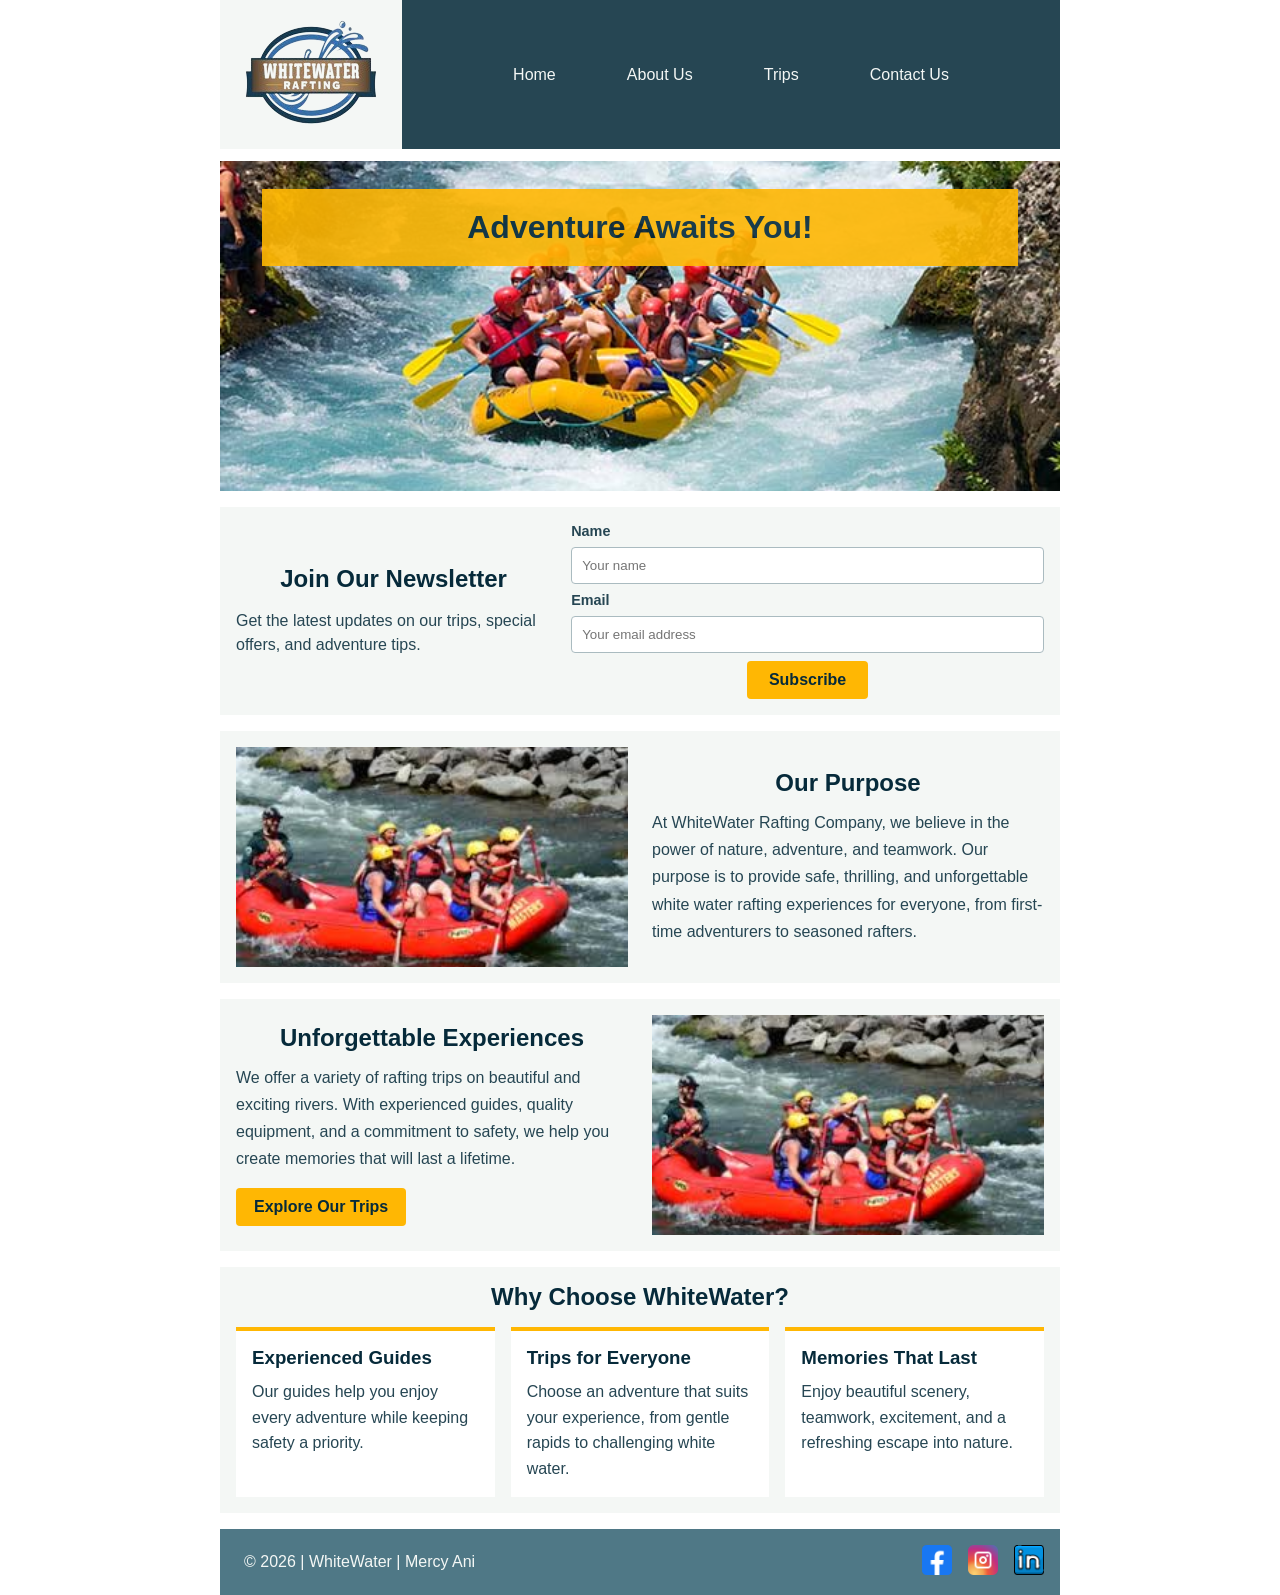
<file: wwr/index.html>
<!DOCTYPE html>
<html lang="en">

<head>
    <meta charset="UTF-8">
    <meta name="viewport" content="width=device-width, initial-scale=1.0">
    <title>Home | WhiteWater Rafting Company</title>
    <meta name="description"
      content="Discover exciting white water rafting adventures with WhiteWater Rafting Company. Explore our trips and sign up for updates.">
    <meta name="author" content="Mercy Ani">
    <link rel="stylesheet" href="styles/rafting.css">
</head>

<body>
    <header>
        <img src="images/logo.png" alt="WhiteWater Rafting logo">
        <nav>
            <ul class="flex">
                <li><a href="index.html">Home</a></li>
                <li><a href="about.html">About Us</a></li>
                <li><a href="trips.html">Trips</a></li>
                <li><a href="contact.html">Contact Us</a></li>
            </ul>
        </nav>
    </header>

    <main class="home-main">
        <section class="home-hero">
            <img src="images/hero-image.jpg" alt="Adventurers enjoying a white water rafting trip">
            <h1>Adventure Awaits You!</h1>
        </section>

        <section class="newsletter">
            <div class="newsletter-text">
                <h2>Join Our Newsletter</h2>
                <p>Get the latest updates on our trips, special offers, and adventure tips.</p>
            </div>

            <form class="newsletter-form" action="#" method="post">
                <label for="newsletter-name">Name</label>
                <input type="text" id="newsletter-name" name="name" placeholder="Your name"
                  required>

                <label for="newsletter-email">Email</label>
                <input type="email" id="newsletter-email" name="email"
                  placeholder="Your email address" required>

                <button type="submit">Subscribe</button>
            </form>
        </section>

        <section class="home-intro">
            <div class="intro-image">
                <img src="images/colorado.jpg" alt="A rafting team navigating the river">
            </div>

            <div class="intro-content">
                <h2>Our Purpose</h2>
                <p>
                    At WhiteWater Rafting Company, we believe in the power of
                    nature, adventure, and teamwork. Our purpose is to provide
                    safe, thrilling, and unforgettable white water rafting
                    experiences for everyone, from first-time adventurers to
                    seasoned rafters.
                </p>
            </div>
        </section>

        <section class="home-experiences">
            <div class="experience-content">
                <h2>Unforgettable Experiences</h2>
                <p>
                    We offer a variety of rafting trips on beautiful and
                    exciting rivers. With experienced guides, quality
                    equipment, and a commitment to safety, we help you create
                    memories that will last a lifetime.
                </p>
                <a class="cta-button" href="trips.html">Explore Our Trips</a>
            </div>

            <div class="experience-image">
                <img src="images/colorado.jpg" alt="Rafters enjoying an exciting river adventure">
            </div>
        </section>

        <section class="home-why">
            <h2>Why Choose WhiteWater?</h2>

            <div class="why-grid">
                <article>
                    <h3>Experienced Guides</h3>
                    <p>
                        Our guides help you enjoy every adventure while
                        keeping safety a priority.
                    </p>
                </article>

                <article>
                    <h3>Trips for Everyone</h3>
                    <p>
                        Choose an adventure that suits your experience,
                        from gentle rapids to challenging white water.
                    </p>
                </article>

                <article>
                    <h3>Memories That Last</h3>
                    <p>
                        Enjoy beautiful scenery, teamwork, excitement, and
                        a refreshing escape into nature.
                    </p>
                </article>
            </div>
        </section>
    </main>

    <footer>
        <p>&copy; 2026 | WhiteWater | Mercy Ani </p>
        <nav class="socialmedia">
            <a href="https://facebook.com"><img src="images/facebook.png" alt="Facebook"></a>
            <a href="https://instagram.com"><img src="images/instagram.png" alt="Instagram"></a>
            <a href="https://Linkedin.com"><img src="images/linkedin.png" alt="Linkedin"></a>
        </nav>
    </footer>
</body>

</html>
</file>
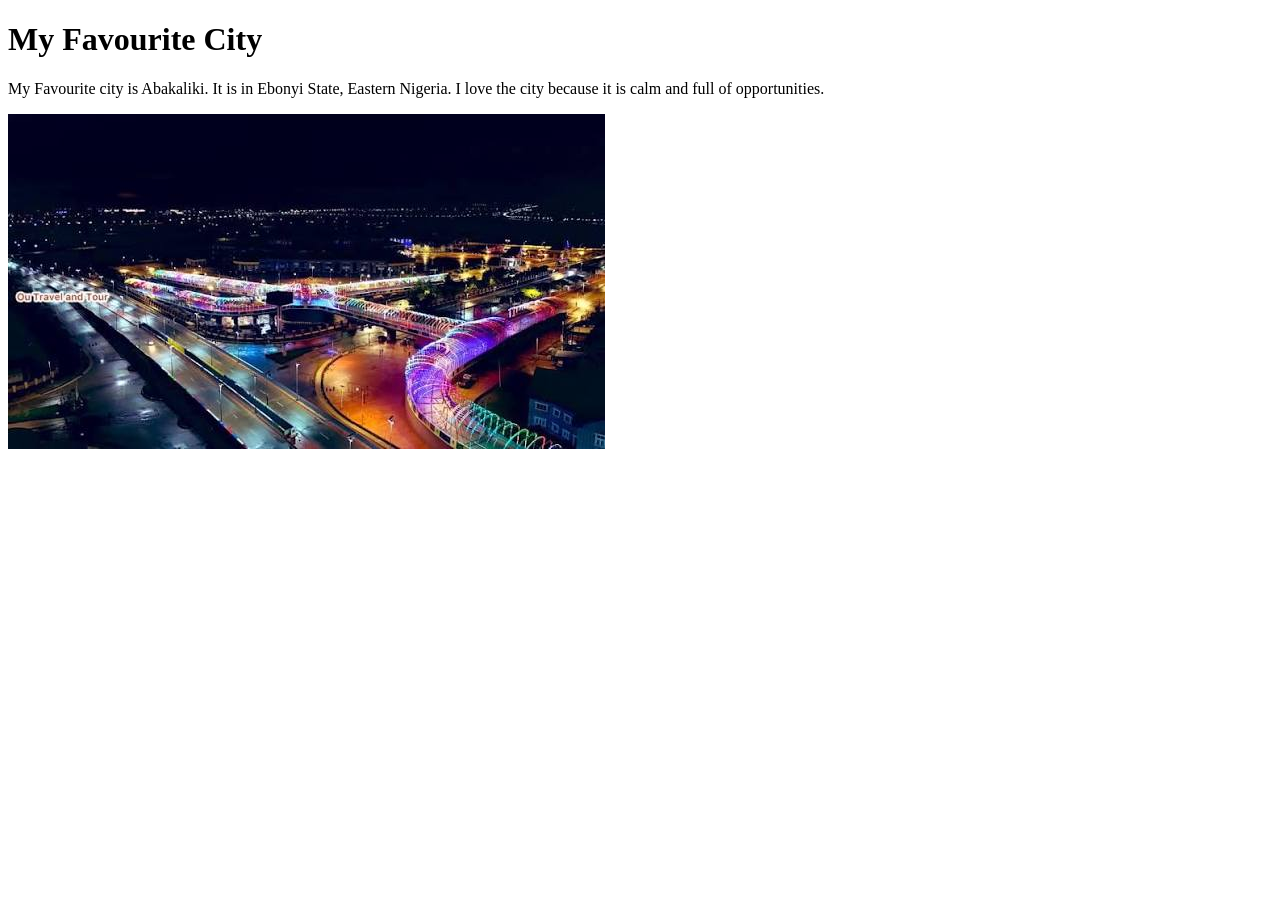
<file: week01/favourite-city.html>
<!DOCTYPE html>
<html lang="en">

<head>
    <meta charset="UTF-8">
    <meta name="viewport" content="width=device-width, initial-scale=1.0">
    <title>Favourite City</title>
</head>

<body>

</body>
<h1>My Favourite City</h1>
<p>My Favourite city is Abakaliki. It is in Ebonyi State, Eastern Nigeria.
    I love the city because it is calm and full of opportunities.</p>
<img src="images/Abakaliki-city.jpg" alt="Abakaliki look at night">

</html>
</file>
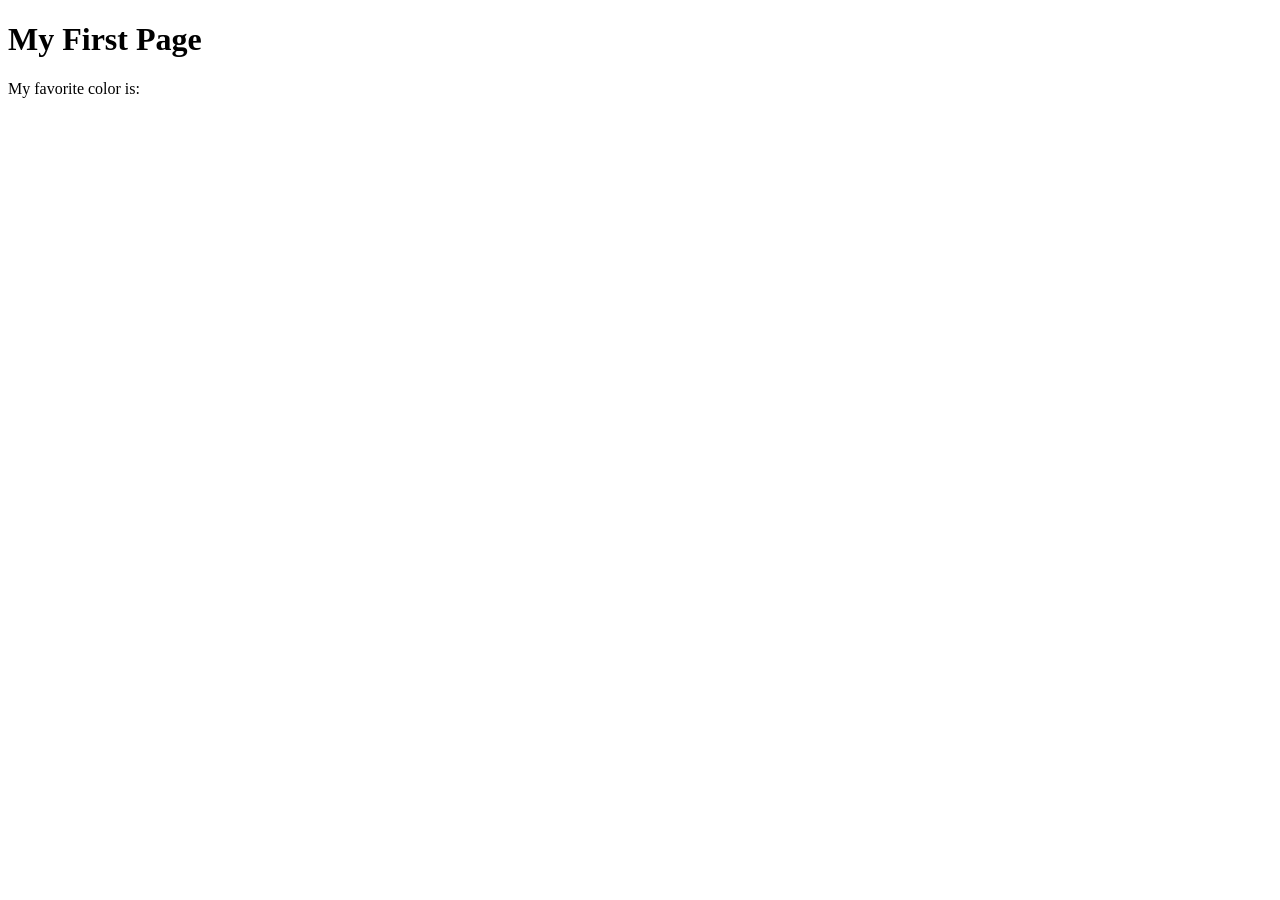
<file: week01/first-page.html>
<!DOCTYPE html>
<html lang="en">
<head>
    <meta charset="UTF-8">
    <meta name="viewport" content="width=device-width, initial-scale=1.0">
    <title>My First Page</title>
</head>
<body>
    <h1>My First Page</h1>
    <p>My favorite color is: </p>
</body>
</html>
</file>
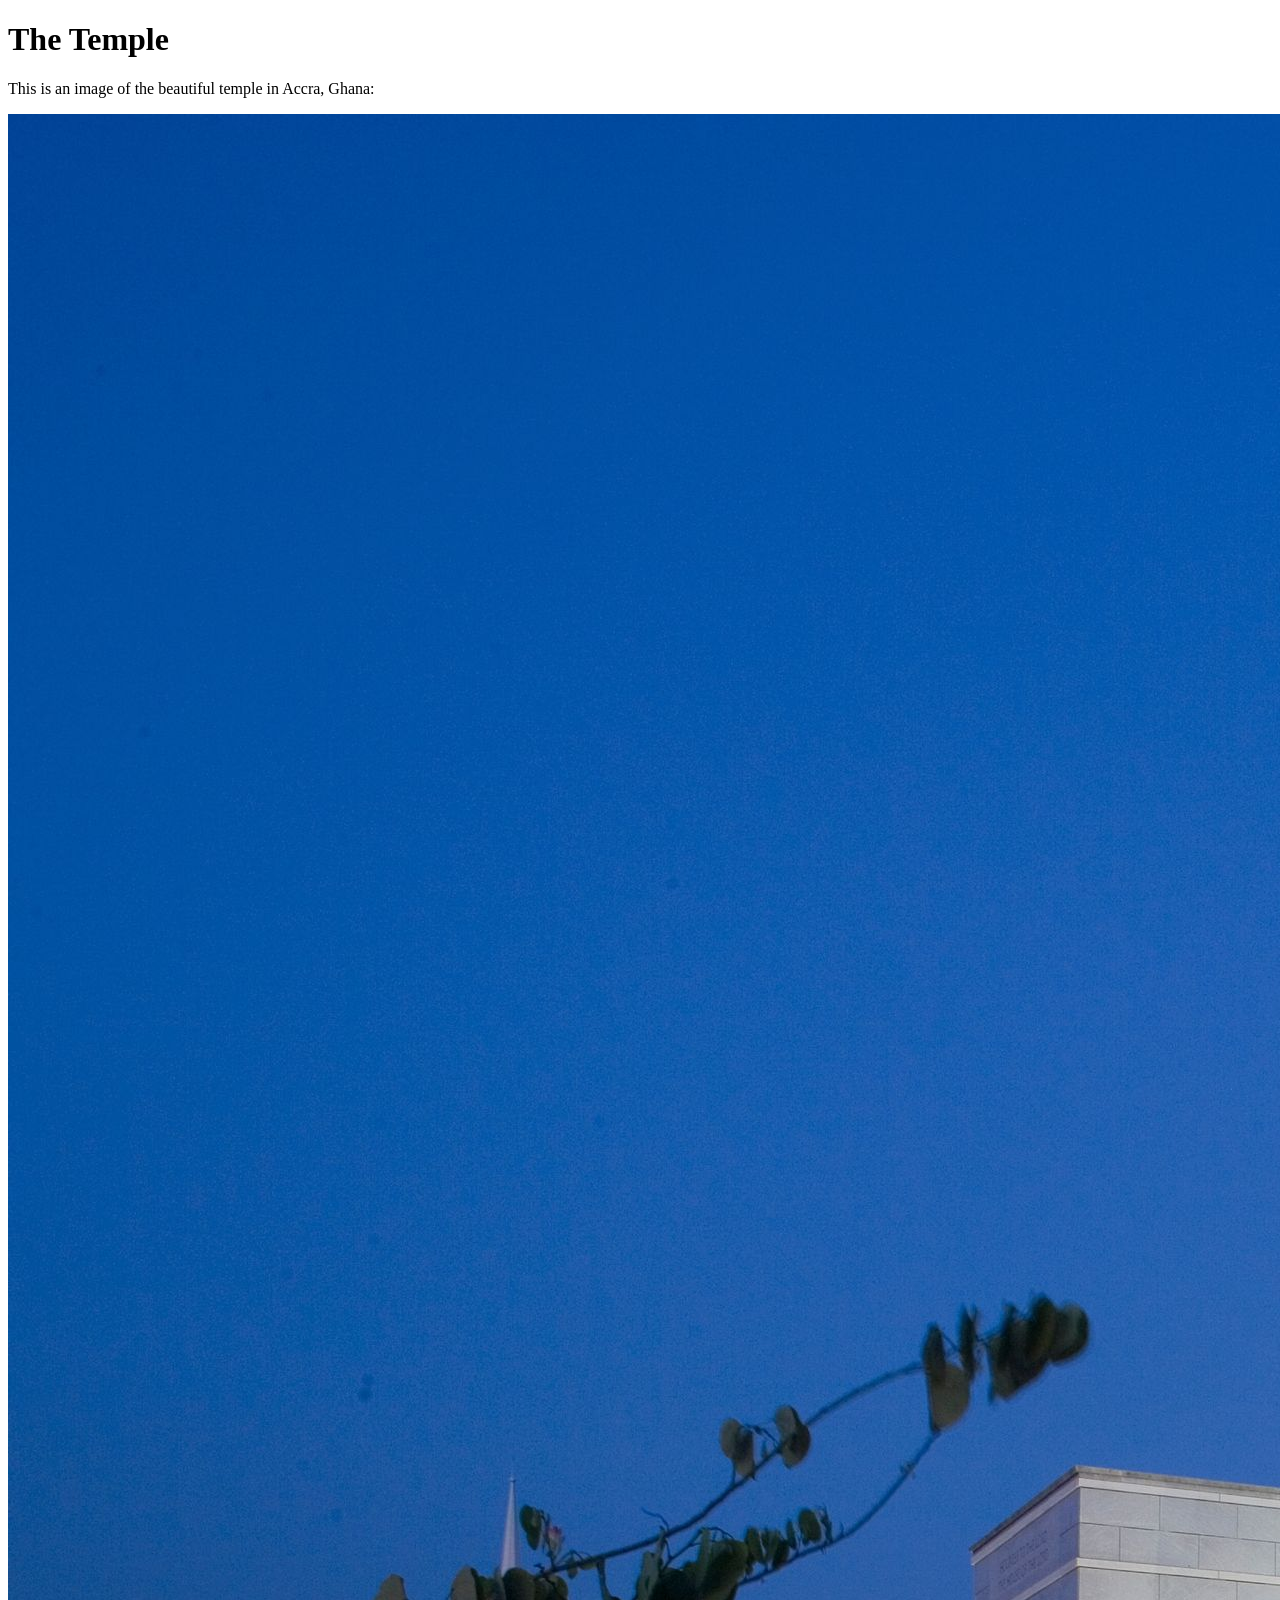
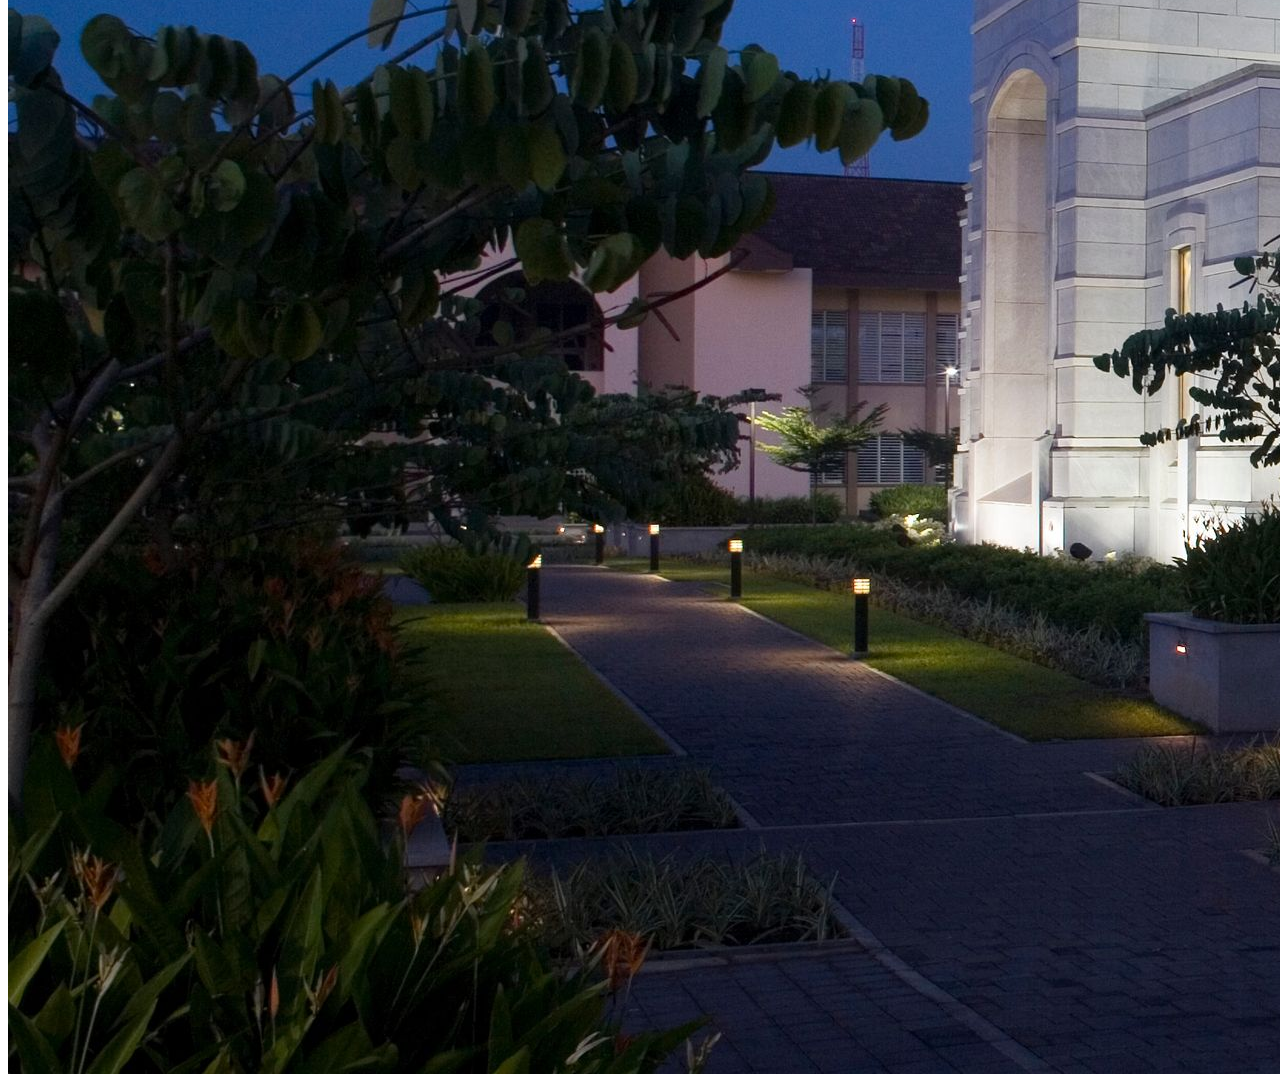
<file: week01/images.html>
<!DOCTYPE html>
<html lang="en">
<head>
    <meta charset="UTF-8">
    <meta name="viewport" content="width=device-width, initial-scale=1.0">
    <title>Temple Image</title>
</head>
<body>
    <h1>The Temple</h1>
    <p>This is an image of the beautiful temple in Accra, Ghana:</p>
    <img src="images/temple-large.jpeg" alt="The Accra Ghana Temple">
    
</body>
</html>
</file>
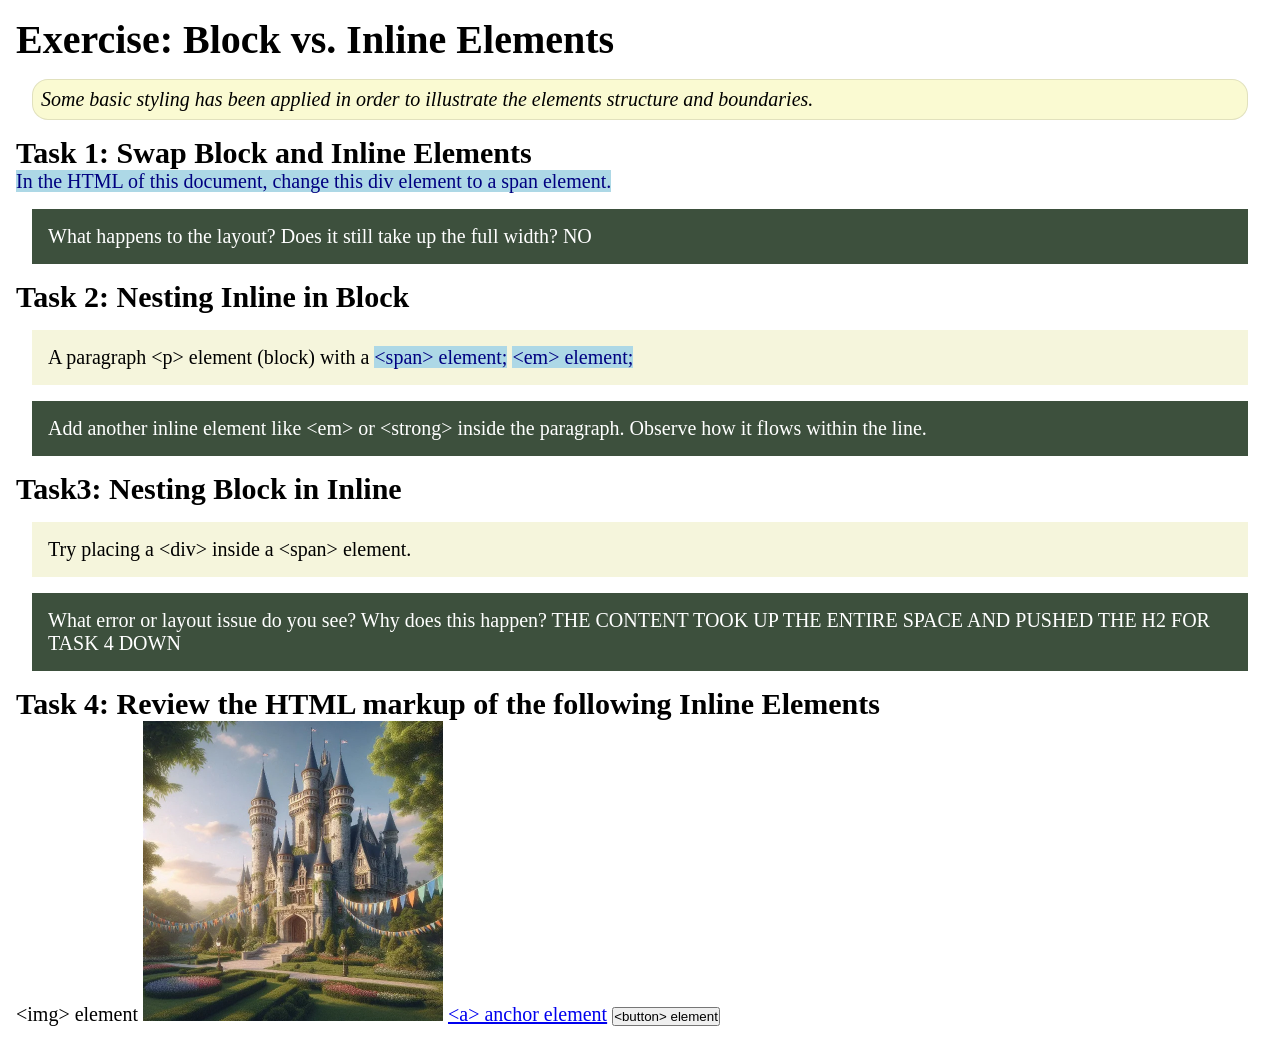
<file: week02/block-vs-inline.html>
<!DOCTYPE html>
<html lang="en">

<head>
    <meta charset="UTF-8">
    <meta name="viewport" content="width=device-width, initial-scale=1.0">
    <title>Exercise: Block vs. Inline Elements</title>
    <link rel="stylesheet" href="styles/block-vs-inline.css">
</head>

<body>
    <main>
        <h1>Exercise: Block vs. Inline Elements</h1>
        <p class="note">Some basic styling has been applied in order to illustrate the elements
            structure and
            boundaries.</p>

        <h2>Task 1: Swap Block and Inline Elements</h2>
        <span>In the HTML of this document, change this div element to a span element.</span>

        <p class="question">What happens to the layout? Does it still take up the full width? NO</p>

        <h2>Task 2: Nesting Inline in Block</h2>
        <p>A paragraph &lt;p&gt; element (block) with a <span>&lt;span&gt; element;</span>
            <span>&lt;em&gt; element;</span>
        </p>
        <p class="question">Add another inline element like &lt;em&gt; or &lt;strong&gt; inside the
            paragraph. Observe
            how it flows within the line.</p>

        <h2>Task3: Nesting Block in Inline</h2>
        <div>Try placing a &lt;div&gt; inside a &lt;span&gt; element.</div>
        <p class="question">What error or layout issue do you see? Why does this happen? THE CONTENT
            TOOK UP THE ENTIRE
            SPACE AND PUSHED THE H2 FOR TASK 4 DOWN</p>


        <h2>Task 4: Review the HTML markup of the following Inline Elements</h2>
        &lt;img&gt; element
        <img src="images/castle.webp" alt="placeholder image (images are inline)" width="300"
          height="300">
        <a href="https://churchofjesuschrist.org">&lt;a&gt; anchor element</a>
        <button type="button">&lt;button&gt; element</button>
    </main>
</body>

</html>
</file>
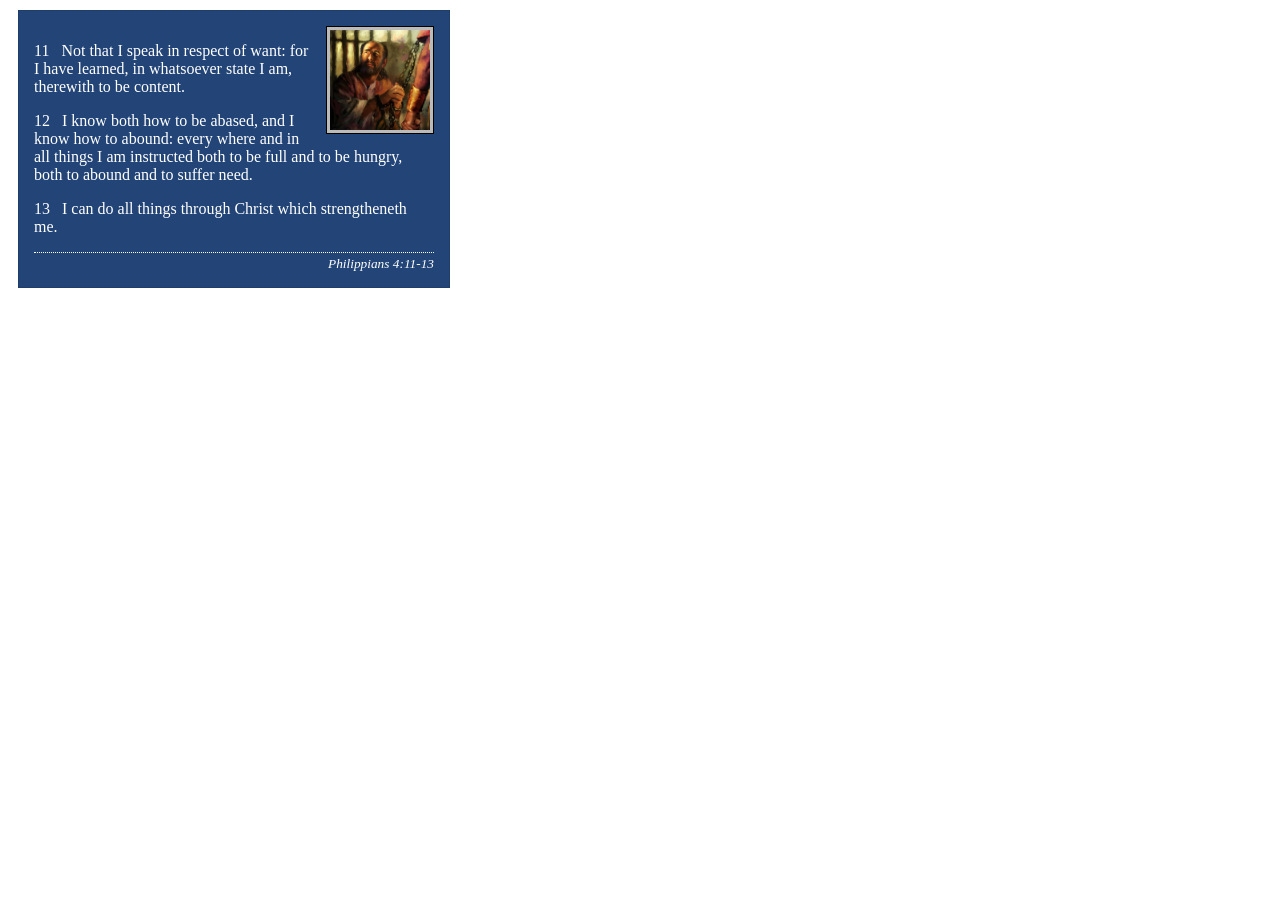
<file: week02/box-model-solution.html>
<!DOCTYPE html>
<html lang="en">
<head>
    <meta charset="UTF-8">
    <meta name="viewport" content="width=device-width, initial-scale=1.0">
    <title>Box Model Activity</title>
    <link rel="stylesheet" href="styles/box-model-solution.css">
</head>
<body>
    <main>
        <div class="callout">
            <img src="images/apostle-paul-imprisoned.webp" alt="Paul the Apostle - Imprisoned in Rome" width="200" height="200">
            <blockquote>
                <p>11 &nbsp; Not that I speak in respect of want: for I have learned, in whatsoever state I am, therewith to be content.</p>
                <p>12 &nbsp; I know both how to be abased, and I know how to abound: every where and in all things I am instructed both to be full and to be hungry, both to abound and to suffer need.</p>
                <p>13 &nbsp; I can do all things through Christ which strengtheneth me.</p>
            </blockquote>
            <cite>Philippians 4:11-13</cite>
        </div>
    </main>
</body>
</html>
</file>
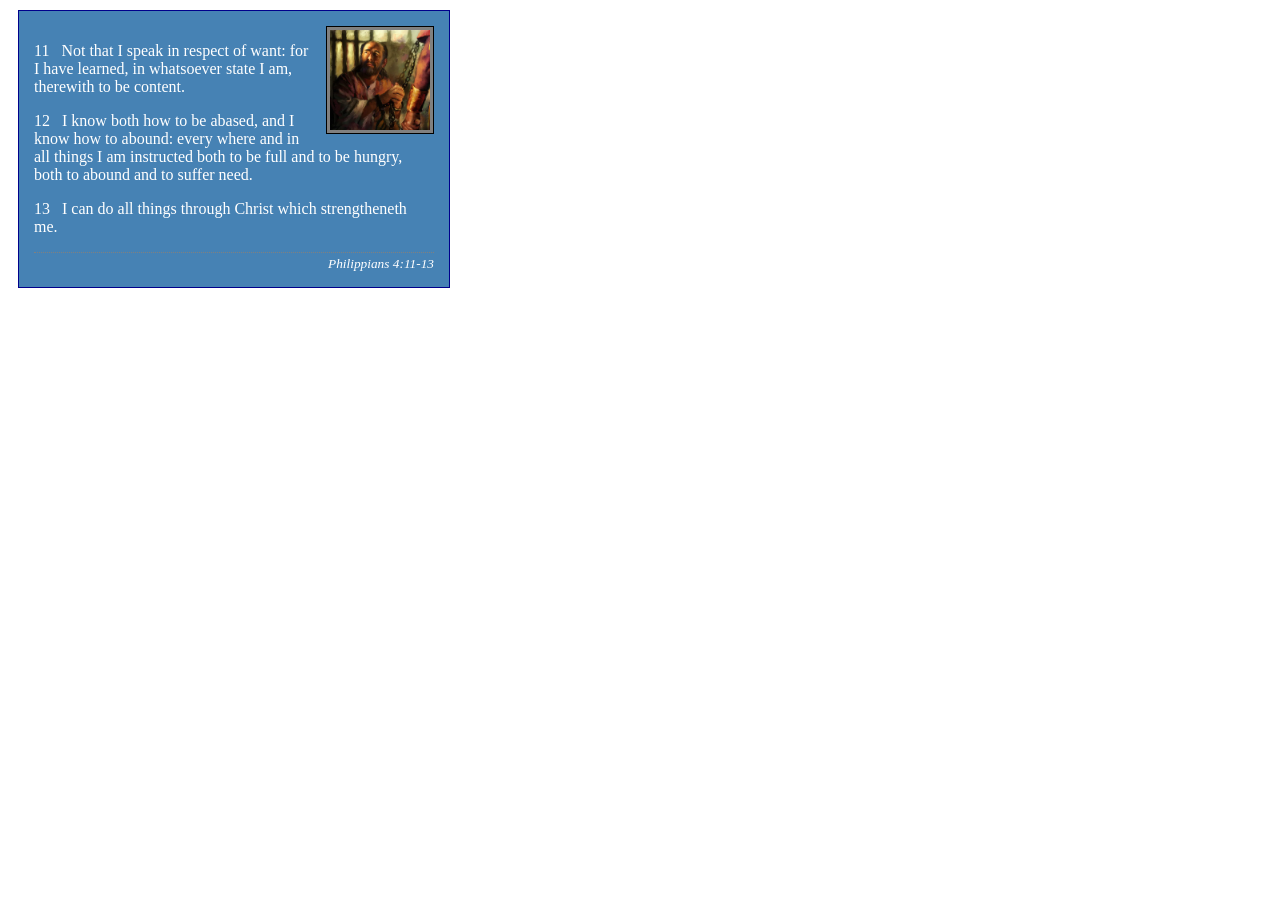
<file: week02/box-model.html>
<!DOCTYPE html>
<html lang="en">

<head>
    <meta charset="UTF-8">
    <meta name="viewport" content="width=device-width, initial-scale=1.0">
    <title>Box Model Activity</title>
    <link rel="stylesheet" href="styles/box-model.css">
</head>

<body>
    <main>
        <div class="callout">
            <img src="images/apostle-paul-imprisoned.webp"
              alt="Paul the Apostle - Imprisoned in Rome" width="200" height="200">
            <blockquote>
                <p>11 &nbsp; Not that I speak in respect of want: for I have learned, in whatsoever
                    state I am, therewith to be content.</p>
                <p>12 &nbsp; I know both how to be abased, and I know how to abound: every where and
                    in all things I am instructed both to be full and to be hungry, both to abound
                    and to suffer need.</p>
                <p>13 &nbsp; I can do all things through Christ which strengtheneth me.</p>
            </blockquote>
            <cite>Philippians 4:11-13</cite>
        </div>
    </main>
</body>

</html>
</file>
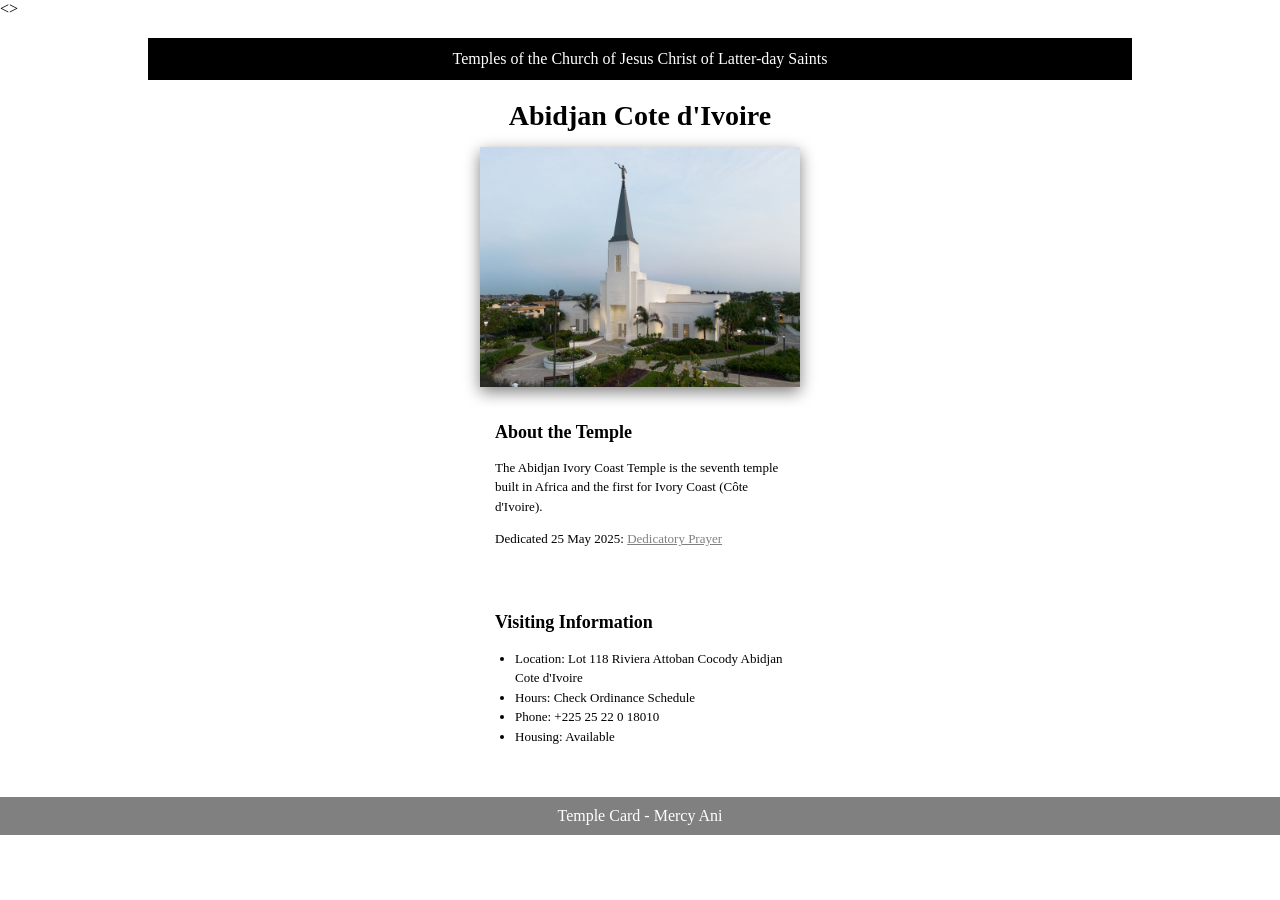
<file: week02/temple.html>
<!DOCTYPE html>
<html lang="en">

<>
    <meta charset="UTF-8">
    <meta name="viewport" content="width=device-width, initial-scale=1.0">
    <title>Temple Card - Abidjan Cote d'Ivoire</title>
    <link rel="stylesheet" href="styles/temple.css">

    <body>
        <header>
            <p>Temples of the Church of Jesus Christ of Latter-day Saints</p>
        </header>
        <main>
            <h1>Abidjan Cote d'Ivoire</h1>
            <picture>
                <img src="images/abidjan-ivory-coast.jpeg" alt="Abidjan Cote d'Ivoire Temple">
            </picture>
            <section>
                <h2>About the Temple</h2>
                <p>The Abidjan Ivory Coast Temple is the seventh temple built in Africa and the
                    first
                    for Ivory Coast (Côte
                    d'Ivoire).</p>
                <p>Dedicated 25 May 2025: <a
                      href="https://www.churchofjesuschrist.org/temples/dedicatory-prayer/abidjan-ivory-coast-temple/2025-05-25?lang=eng"
                      target="_blank" rel="noopener noreferrer">Dedicatory Prayer</a></p>
            </section>
            <section>
                <h2>Visiting Information</h2>
                <ul>
                    <li>Location: Lot 118 Riviera Attoban Cocody Abidjan Cote d'Ivoire</li>
                    <li>Hours: Check Ordinance Schedule</li>
                    <li>Phone: +225 25 22 0 18010</li>
                    <li>Housing: Available</li>
                </ul>
            </section>
        </main>
        <footer>
            <p>Temple Card - Mercy Ani</p>
        </footer>
    </body>

</html>
</file>
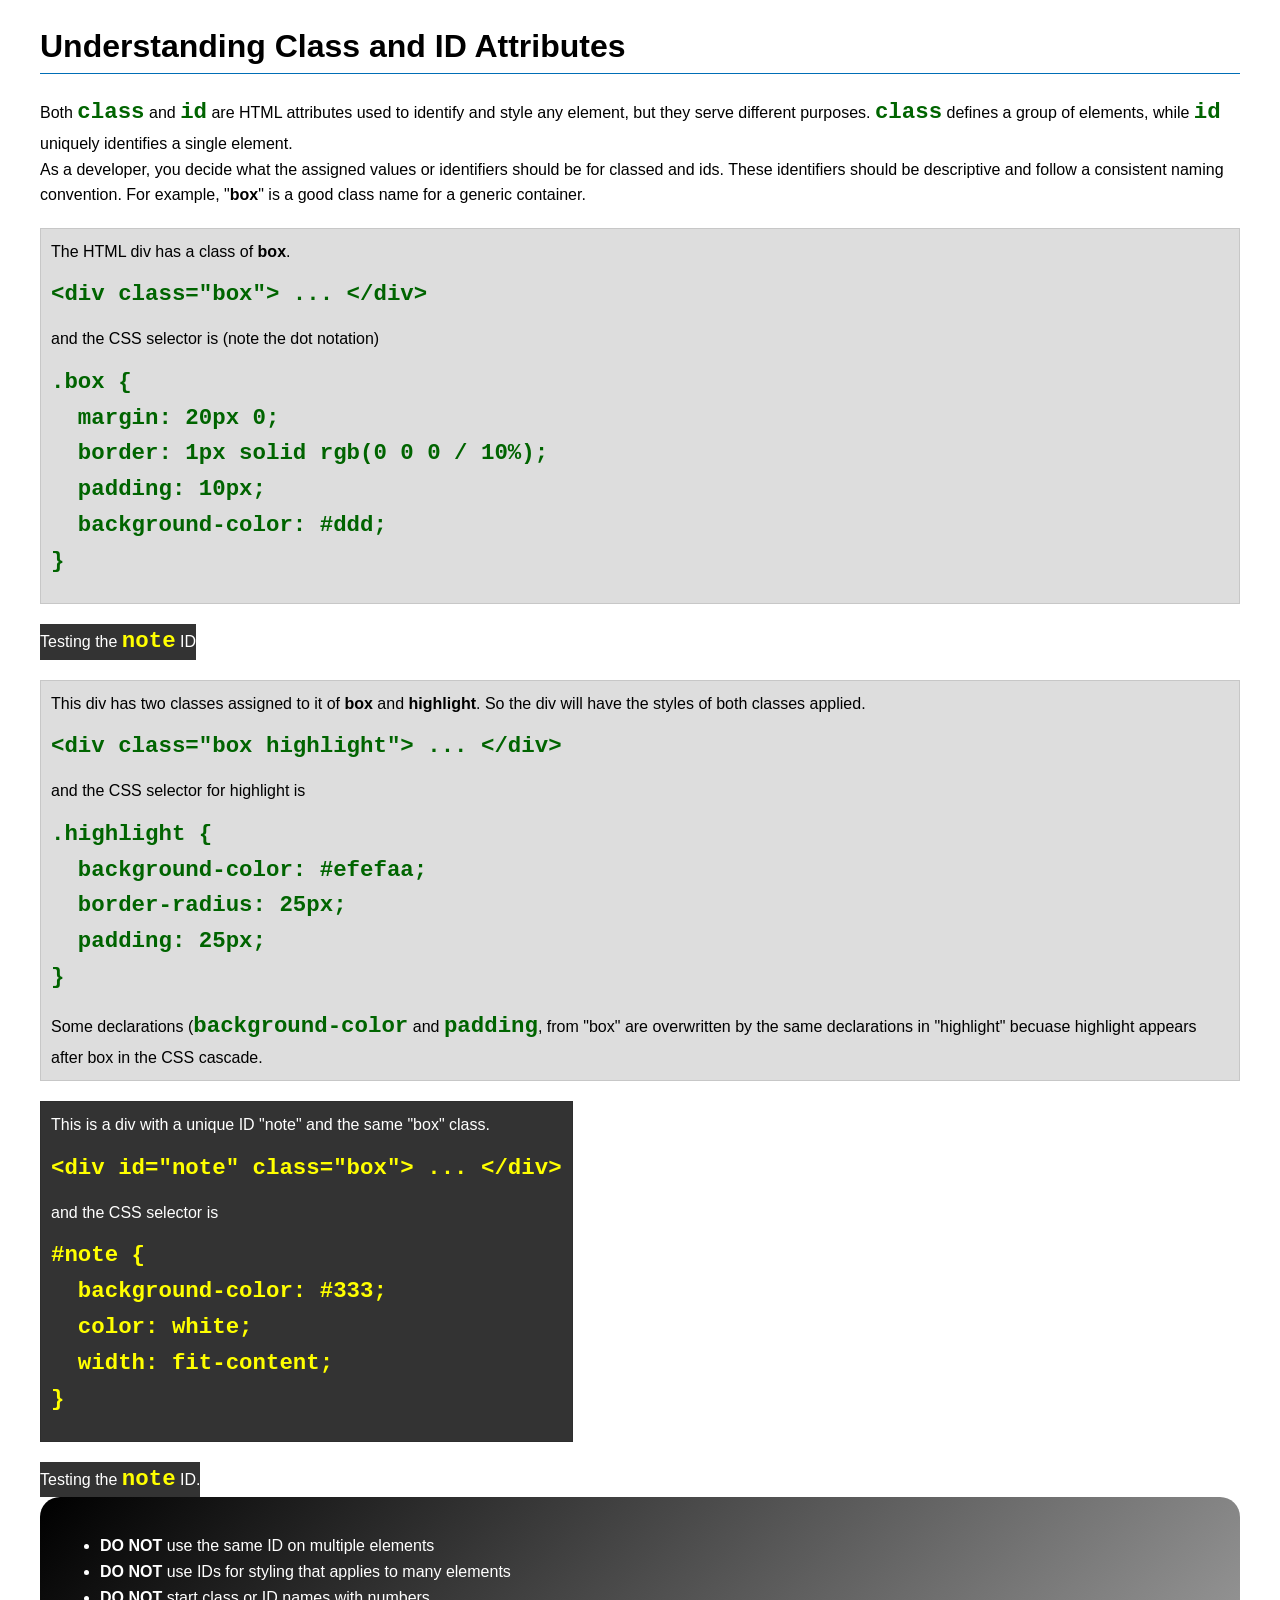
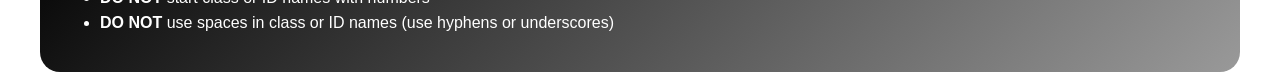
<file: week03/class-and-id.html>
<!DOCTYPE html>
<html lang="en">

<head>
    <meta charset="UTF-8">
    <meta name="viewport" content="width=device-width, initial-scale=1.0">
    <title>Class vs ID Attributes</title>
    <link rel="stylesheet" href="styles/class-and-id.css">
</head>

<body>
    <h1>Understanding Class and ID Attributes</h1>
    <p>Both <code>class</code> and <code>id</code> are HTML attributes used to identify and style
        any element, but they
        serve different purposes. <code>class</code> defines a group of elements, while
        <code>id</code> uniquely
        identifies a single element.
    </p>
    <p>As a developer, you decide what the assigned values or identifiers should be for classed and
        ids. These
        identifiers should be
        descriptive and follow a consistent naming convention. For example, "<strong>box</strong>"
        is a good class name
        for a generic container.</p>
    <div class="box">
        <p>The HTML div has a class of <strong>box</strong>.</p>
        <pre><code class="html">&lt;div class="box"&gt; ... &lt;/div&gt;</code></pre>
        and the CSS selector is (note the dot notation)
        <pre><code class="css">.box {
  margin: 20px 0;
  border: 1px solid rgb(0 0 0 / 10%);
  padding: 10px;
  background-color: #ddd; 
}</code></pre>
    </div>
    <div id="note">
        <P>Testing the <code>note</code> ID</P>
    </div>

    <div class="box">
        <p>This div has two classes assigned to it of <strong>box</strong> and
            <strong>highlight</strong>. So the div
            will have the styles of both classes applied.
        </p>
        <pre><code class="html">&lt;div class="box highlight"&gt; ... &lt;/div&gt;</code></pre>
        and the CSS selector for highlight is
        <pre><code class="css">.highlight {
  background-color: #efefaa;
  border-radius: 25px;
  padding: 25px;
}</code></pre>
        <p>Some declarations (<code>background-color</code> and <code>padding</code>, from "box" are
            overwritten by the same declarations in "highlight" becuase highlight appears after box
            in the CSS cascade.</p>
    </div>

    <div id="note" class="box">
        <p>This is a div with a unique ID "note" and the same "box" class.</p>
        <pre><code class="html">&lt;div id="note" class="box"&gt; ... &lt;/div&gt;</code></pre>
        and the CSS selector is
        <pre><code class="css">#note {
  background-color: #333;
  color: white;
  width: fit-content;
}</code></pre>
    </div>

    <div id="note">
        <p>Testing the <code>note</code> ID.</p>
    </div>

    <section id="best-practice">
        <ul>
            <li><strong>DO NOT</strong> use the same ID on multiple elements</li>
            <li><strong>DO NOT</strong> use IDs for styling that applies to many elements</li>
            <li><strong>DO NOT</strong> start class or ID names with numbers</li>
            <li><strong>DO NOT</strong> use spaces in class or ID names (use hyphens or underscores)
            </li>
        </ul>
    </section>


</body>

</html>
</file>
<file: wwr/styles/rafting.css>
:root {
    --primary-color: #264653;
    --secondary-color: #062A3A;
    --accent1-color: #F4F7F5;
    --accent2-color: #FFB703;
    --heading-font: "Trebuchet MS", sans-serif;
    --body-font: Arial, sans-serif;
    --border-color: #D5E0E2;
    --input-border-color: #AABBC0;
}

* {
    margin: 0;
    padding: 0;
    box-sizing: border-box;
}

body {
    font-family: var(--body-font);
    color: var(--primary-color);
}

header,
main,
footer,
.home-main,
.trips-main {
    width: min(840px, 100%);
    margin-left: auto;
    margin-right: auto;
}

header {
    background-color: var(--primary-color);
    display: grid;
    grid-template-columns: auto 1fr;
    align-items: center;
    margin-bottom: 12px;
}

header img {
    background-color: var(--accent1-color);
    grid-column: 1 / 2;
}

h1,
h2 {
    font-family: var(--heading-font);
    color: var(--primary-color);
}

p,
section,
article {
    margin: 16px;
    padding: 8px;
}

section {
    background-color: var(--accent1-color);
}

section h2 {
    text-align: center;
    color: var(--secondary-color);
}

nav {
    grid-column: 2 / 3;
    padding: 16px;
    margin: 24px;
}

.flex {
    display: flex;
    justify-content: space-evenly;
    align-items: center;
    list-style: none;
}

nav a {
    color: var(--accent1-color);
    text-decoration: none;
}

.hero {
    position: relative;
}

.hero > img {
    display: block;
    width: 100%;
    height: auto;
}

.hero > h1 {
    position: absolute;
    top: 0;
    width: 100%;
    padding: 24px;
    background-color: var(--accent2-color);
    opacity: 0.8;
    color: var(--secondary-color);
    text-align: center;
}

.hero article {
    position: absolute;
    bottom: 8px;
    left: 20px;
    right: 20px;
    padding: 6px;
    background-color: var(--accent1-color);
    opacity: 0.8;
}

.hero article img {
    float: right;
    width: 125px;
}

.section1 {
    display: flex;
    justify-content: center;
    align-items: center;
}

.section1 p {
    text-align: justify;
}

.figures {
    margin: 24px 0;
    display: flex;
    justify-content: space-between;
    align-items: center;
}

figure img {
    max-width: 142px;
}

figcaption {
    font-size: small;
    text-align: center;
    text-wrap: wrap;
}

footer {
    background-color: #4F7886;
    display: grid;
    grid-template-columns: 1fr 1fr;
    align-items: center;
}

footer p {
    color: var(--accent1-color);
    grid-column: 1 / 2;
}

footer nav.socialmedia {
    grid-column: 2 / 3;
    grid-row: 1 / 3;
    margin: 0 8px;
    padding: 0;
    display: flex;
    justify-content: flex-end;
    align-items: center;
}

.socialmedia a {
    text-decoration: none;
    margin: 0 8px;
}

.socialmedia img {
    width: 30px;
    height: 30px;
}

.company-info {
    text-align: center;
    margin-top: 24px;
    padding: 4px;
}

.company-info h1 {
    margin-bottom: 12px;
    color: var(--secondary-color);
}

.company-info p {
    margin: 2px;
    padding: 0;
}

.contact-grid {
    display: grid;
    grid-template-columns: minmax(0, 1fr) minmax(0, 1fr);
    gap: 24px;
    align-items: stretch;
    margin: 16px;
    padding: 0;
    height: 380px;
}

.map {
    display: flex;
    justify-content: center;
    width: 100%;
    height: 380px;
    margin: 0;
    padding: 0;
}

.map iframe {
    display: block;
    width: 100%;
    height: 380px;
    max-width: none;
    border: none;
}

.form {
    width: 100%;
    height: 380px;
    margin: 0;
    padding: 0;
    overflow: hidden;
}

.form form {
    width: 100%;
}

.form fieldset {
    border: 1px solid var(--primary-color);
    padding: 8px;
    margin-bottom: 8px;
}

.form-row {
    display: flex;
    align-items: center;
    margin-bottom: 8px;
}

.form-row:last-child {
    margin-bottom: 0;
}

.form-row label {
    width: 70px;
    margin: 0;
}

.form-row input {
    flex: 1;
    min-width: 0;
    padding: 6px;
    border: 1px solid var(--primary-color);
    font-family: var(--body-font);
}

.purpose-grid {
    display: grid;
    grid-template-columns: 1fr 2fr;
    align-items: center;
    min-height: 90px;
}

.purpose-title {
    display: flex;
    align-items: center;
    justify-content: center;
    text-align: center;
}

.purpose-options {
    display: flex;
    flex-direction: column;
    align-items: center;
    justify-content: center;
    gap: 4px;
}

.purpose-options label {
    display: flex;
    align-items: center;
    margin: 0;
    width: 100%;
}

.form input[type="radio"],
.form input[type="checkbox"] {
    width: auto;
    margin-right: 5px;
}

.message-title {
    margin-bottom: 3px;
}

.message-fieldset textarea {
    display: block;
    width: 100%;
    height: 65px;
    padding: 6px;
    margin-bottom: 5px;
    font-family: var(--body-font);
    border: 1px solid var(--primary-color);
    resize: none;
}

.message-fieldset .checkbox {
    display: block;
    margin-top: 5px;
}

.form button[type="submit"] {
    display: block;
    margin: 8px auto;
    padding: 8px 24px;
    background-color: var(--accent2-color);
    color: var(--secondary-color);
    border: none;
    font-family: var(--heading-font);
    font-size: 1rem;
    font-weight: bold;
    cursor: pointer;
}

.form button[type="submit"]:hover {
    background-color: var(--primary-color);
    color: var(--accent1-color);
}

.contact-flex {
    margin-top: 20px;
}

.employees {
    display: flex;
    justify-content: space-evenly;
    align-items: center;
    flex-wrap: wrap;
}

.employees h2 {
    width: 100%;
    text-align: center;
}

.employees figure {
    text-align: center;
}

.employees img {
    width: 150px;
    height: 150px;
    object-fit: cover;
}

.employees figcaption {
    margin-top: 5px;
}

.home-main section,
.trips-main section {
    margin: 16px 0;
    padding: 16px;
}

.home-hero,
.trips-hero {
    position: relative;
    padding: 0 !important;
    margin-top: 0 !important;
    overflow: hidden;
}

.home-hero > img {
    display: block;
    width: 100%;
    height: 330px;
    object-fit: cover;
}

.home-hero h1 {
    position: absolute;
    top: 28px;
    left: 5%;
    width: 90%;
    padding: 20px;
    background-color: var(--accent2-color);
    color: var(--secondary-color);
    opacity: 0.9;
    text-align: center;
    font-size: 2rem;
}

.newsletter {
    display: grid;
    grid-template-columns: 1fr 1.5fr;
    gap: 20px;
    align-items: center;
    background-color: var(--accent1-color);
}

.newsletter-text h2 {
    margin-bottom: 16px;
    color: var(--secondary-color);
}

.newsletter-text p {
    margin: 0;
    padding: 0;
    line-height: 1.5;
}

.newsletter-form {
    display: grid;
    gap: 8px;
    align-items: center;
}

.newsletter-form label {
    font-weight: bold;
    font-size: 0.9rem;
}

.newsletter-form input {
    width: 100%;
    min-width: 0;
    padding: 10px;
    border: 1px solid var(--input-border-color);
    border-radius: 4px;
    font-family: var(--body-font);
}

.newsletter-form button {
    grid-column: 1 / -1;
    justify-self: center;
    padding: 10px 22px;
    background-color: var(--accent2-color);
    color: var(--secondary-color);
    border: none;
    border-radius: 4px;
    font-family: var(--heading-font);
    font-size: 1rem;
    font-weight: bold;
    cursor: pointer;
}

.newsletter-form button:hover {
    background-color: var(--primary-color);
    color: var(--accent1-color);
}

.home-intro,
.home-experiences {
    display: grid;
    grid-template-columns: 1fr 1fr;
    gap: 24px;
    align-items: center;
    background-color: var(--accent1-color);
}

.intro-image img,
.experience-image img {
    display: block;
    width: 100%;
    height: 220px;
    object-fit: cover;
}

.intro-content h2,
.experience-content h2 {
    margin-bottom: 12px;
    color: var(--secondary-color);
}

.intro-content p,
.experience-content p {
    margin: 0;
    padding: 0;
    line-height: 1.7;
    text-align: left;
}

.experience-content .cta-button {
    margin-top: 16px;
}

.cta-button {
    display: inline-block;
    padding: 10px 18px;
    background-color: var(--accent2-color);
    color: var(--secondary-color);
    text-decoration: none;
    text-align: center;
    font-family: var(--heading-font);
    font-weight: bold;
    border-radius: 4px;
    transition: background-color 0.2s ease;
}

.cta-button:hover {
    background-color: var(--primary-color);
    color: var(--accent1-color);
}

.home-why {
    background-color: var(--accent1-color);
}

.home-why > h2 {
    margin-bottom: 16px;
}

.why-grid {
    display: grid;
    grid-template-columns: repeat(3, minmax(0, 1fr));
    gap: 16px;
}

.why-grid article {
    margin: 0;
    padding: 16px;
    background-color: white;
    border-top: 4px solid var(--accent2-color);
}

.why-grid h3 {
    margin-bottom: 10px;
    color: var(--secondary-color);
    font-family: var(--heading-font);
}

.why-grid p {
    margin: 0;
    padding: 0;
    line-height: 1.6;
}

.trips-hero > img {
    display: block;
    width: 100%;
    height: 250px;
    object-fit: cover;
}

.trips-hero h1 {
    position: absolute;
    top: 30px;
    left: 5%;
    width: 90%;
    padding: 20px;
    background-color: var(--secondary-color);
    color: var(--accent1-color);
    opacity: 0.9;
    text-align: center;
    font-size: 2rem;
}

.trips-cta {
    display: grid;
    grid-template-columns: minmax(0, 1fr) auto;
    gap: 20px;
    align-items: center;
    background-color: var(--accent1-color);
    border-left: 5px solid var(--accent2-color);
}

.trips-cta h2 {
    margin-bottom: 8px;
}

.trips-cta p {
    margin: 0;
    padding: 0;
    line-height: 1.6;
}

.featured-trips > h2 {
    margin-bottom: 16px;
}

.trip-grid {
    display: grid;
    grid-template-columns: repeat(3, minmax(0, 1fr));
    gap: 16px;
    align-items: stretch;
}

.trip-card {
    display: flex;
    flex-direction: column;
    min-width: 0;
    margin: 0;
    padding: 0;
    background-color: white;
    border: 1px solid var(--border-color);
    border-radius: 4px;
    overflow: hidden;
}

.trip-card > img {
    display: block;
    width: 100%;
    height: 145px;
    object-fit: cover;
}

.trip-card-content {
    display: flex;
    flex-direction: column;
    flex: 1;
    align-items: flex-start;
    padding: 14px;
}

.trip-card h3 {
    margin-bottom: 10px;
    color: var(--secondary-color);
    font-family: var(--heading-font);
}

.trip-card p {
    margin: 0 0 12px;
    padding: 0;
    line-height: 1.6;
    font-size: 0.9rem;
}

.trip-card ul {
    margin: 0 0 16px;
    padding-left: 18px;
    line-height: 1.8;
    font-size: 0.85rem;
}

.trip-card .cta-button {
    margin-top: auto;
    align-self: flex-start;
    font-size: 0.85rem;
}

.all-trips > h2 {
    margin-bottom: 10px;
}

.all-trips > p {
    margin: 0 0 16px;
    padding: 0;
    line-height: 1.6;
}

.table-wrapper {
    width: 100%;
    overflow-x: auto;
}

.all-trips table {
    width: 100%;
    border-collapse: collapse;
    background-color: white;
    font-size: 0.85rem;
}

.all-trips th,
.all-trips td {
    padding: 12px 8px;
    border: 1px solid #C9D7DA;
    text-align: left;
    vertical-align: middle;
}

.all-trips th {
    background-color: var(--primary-color);
    color: var(--accent1-color);
    font-family: var(--heading-font);
}

.all-trips tbody tr:nth-child(even) {
    background-color: var(--accent1-color);
}

.all-trips tbody tr:hover {
    background-color: #E2ECEC;
}

.all-trips .trip-note {
    margin-top: 12px;
    font-size: 0.8rem;
    font-style: italic;
}

.table-cta {
    margin-top: 16px;
    text-align: center;
}

@media (max-width: 860px) {
    header {
        grid-template-columns: auto minmax(0, 1fr);
    }

    header > img {
        max-width: 100%;
        height: auto;
    }

    header nav {
        margin: 8px;
        padding: 8px;
        min-width: 0;
    }

    .flex {
        flex-wrap: wrap;
        gap: 12px;
    }

    .trip-grid {
        gap: 10px;
    }

    .trip-card-content {
        padding: 10px;
    }

    .all-trips th,
    .all-trips td {
        padding: 8px 6px;
    }
}

@media (max-width: 600px) {
    .home-hero > img {
        height: 250px;
    }

    .home-hero h1,
    .trips-hero h1 {
        top: 20px;
        padding: 14px;
        font-size: 1.5rem;
    }

    .newsletter,
    .home-intro,
    .home-experiences,
    .trips-cta {
        grid-template-columns: minmax(0, 1fr);
    }

    .newsletter-form {
        grid-template-columns: minmax(0, 1fr);
    }

    .newsletter-form button {
        grid-column: 1;
        justify-self: start;
    }

    .why-grid {
        grid-template-columns: minmax(0, 1fr);
    }

    .trip-grid {
        grid-template-columns: minmax(0, 1fr);
    }

    .trip-card > img {
        height: 200px;
    }

    .trips-cta .cta-button {
        justify-self: start;
    }

    .trips-hero > img {
        height: 200px;
    }

    .contact-grid {
        grid-template-columns: minmax(0, 1fr);
        height: auto;
    }

    .map,
    .map iframe,
    .form {
        height: 380px;
        min-width: 0;
    }

    footer {
        grid-template-columns: minmax(0, 1fr);
        text-align: center;
    }

    footer p,
    footer nav.socialmedia {
        grid-column: 1;
        grid-row: auto;
    }

    footer nav.socialmedia {
        justify-content: center;
        padding: 8px;
    }

    .section1 {
        flex-wrap: wrap;
    }

    .figures {
        flex-wrap: wrap;
        justify-content: center;
        gap: 16px;
    }
}
</file>
<file: week02/styles/block-vs-inline.css>
* {
    margin: 0;
    padding: 0;
}

body {
    font-size: 20px;
    margin: 1rem;
}

p,
div {
    background-color: beige;
    margin: 1rem;
    padding: 1rem;
}

span {
    color: navy;
    background-color: lightblue;
}

code {
    margin: 0;
    padding: 0;
    color: green;
    font-size: 1.2rem;
}

.note {
    font-style: italic;
    background-color: lightgoldenrodyellow;
    border-radius: 1rem;
    border: 1px solid rgb(0 0 0 / 10%);
    margin: 1rem;
    padding: .5rem;
}

.question {
    background-color: #3d503d;
    color: #fff;
}
</file>
<file: week02/styles/box-model-solution.css>
.callout {
    max-width: 400px;
    margin: 10px;
    border: 1px solid rgba(0, 0, 0, .1);
    padding: 15px;
    background-color: #247;
    color: #fff;
}

.callout img {
    float: right;
    margin: 0 0 10px 15px;
    border: 1px solid #000;
    padding: 3px;
    background-color: #bbb;
    width: 100px;
    height: auto;

}

blockquote {
    margin: 0;
}

cite {
    display: block;
    border-top: 1px dotted #fff;
    padding-top: 3px;
    text-align: right;
    font-size: smaller;
}
</file>
<file: week02/styles/box-model.css>
.callout {
    max-width: 400px;
    margin: 10px;
    border: 1px solid darkblue;
    padding: 15px;
    background-color: steelblue;
    color: white;
}

.callout img {
    float: right;
    margin: 0 0 10px 15px;
    border: 1px solid black;
    padding: 3px;
    background-color: gray;
    width: 100px;
    height: auto;

}

blockquote {
    margin: 0;
}

cite {
    display: block;
    border-top: 1px dotted gray;
    padding-top: 3px;
    text-align: right;
    font-size: smaller;
}
</file>
<file: week02/styles/temple.css>
body {
    background-color: white;
    margin: 0;
}

header {
    background-color: black;
    color: white;
    text-align: center;
    padding: 12px;
    margin: 20px auto;
    width: 75%;
}

header p {
    margin: 0;
}

main {
    width: 320px;
    margin: 0 auto;
}

h1 {
    text-align: center;
    font-size: 28px;
    margin-bottom: 15px;
}

picture img {
    width: 100%;
    display: block;
    box-shadow: 0 5px 15px gray;
}

section {
    background-color: white;
    padding: 15px;
    margin-top: 20px;
}

h2 {
    font-size: 18px;
    margin-top: 0;
}

section p,
section li {
    font-size: 13px;
    line-height: 1.5;
}

ul {
    padding-left: 20px;
}

a {
    color: gray;
}

footer {
    background-color: gray;
    color: white;
    text-align: center;
    padding: 10px;
    margin-top: 20px;
}

footer p {
    margin: 0;
}
</file>
<file: week03/styles/class-and-id.css>
body {
    font-family: Arial, sans-serif;
    line-height: 1.6;
    margin: 0;
    padding: 0 40px;
}

h1 {
    border-bottom: 1px solid rgb(0 110 182);
    padding-bottom: 0;
}



p {
    margin: 0;
}

code {
    color: darkgreen;
    font-weight: 700;
    font-size: 1.4rem;
}

/* Class examples - can be reused */

.box {
    margin: 20px 0;
    border: 1px solid rgb(0 0 0 / 10%);
    padding: 10px;
    background-color: #ddd; /* this is shorthand for #dddddd */
}

.highlight {
    background-color: #efefaa;
    border-radius: 25px;
    padding: 25px;
}

/* ID examples - should be unique */

#note {
    background-color: #333;
    color: white;
    width: fit-content;
}

#note code {
    color: yellow;
}

#best-practice {
    background: linear-gradient(135deg, #000 0%, #999 100%);
    color: white;
    border-radius: 20px;
    padding: 20px
}
</file>
